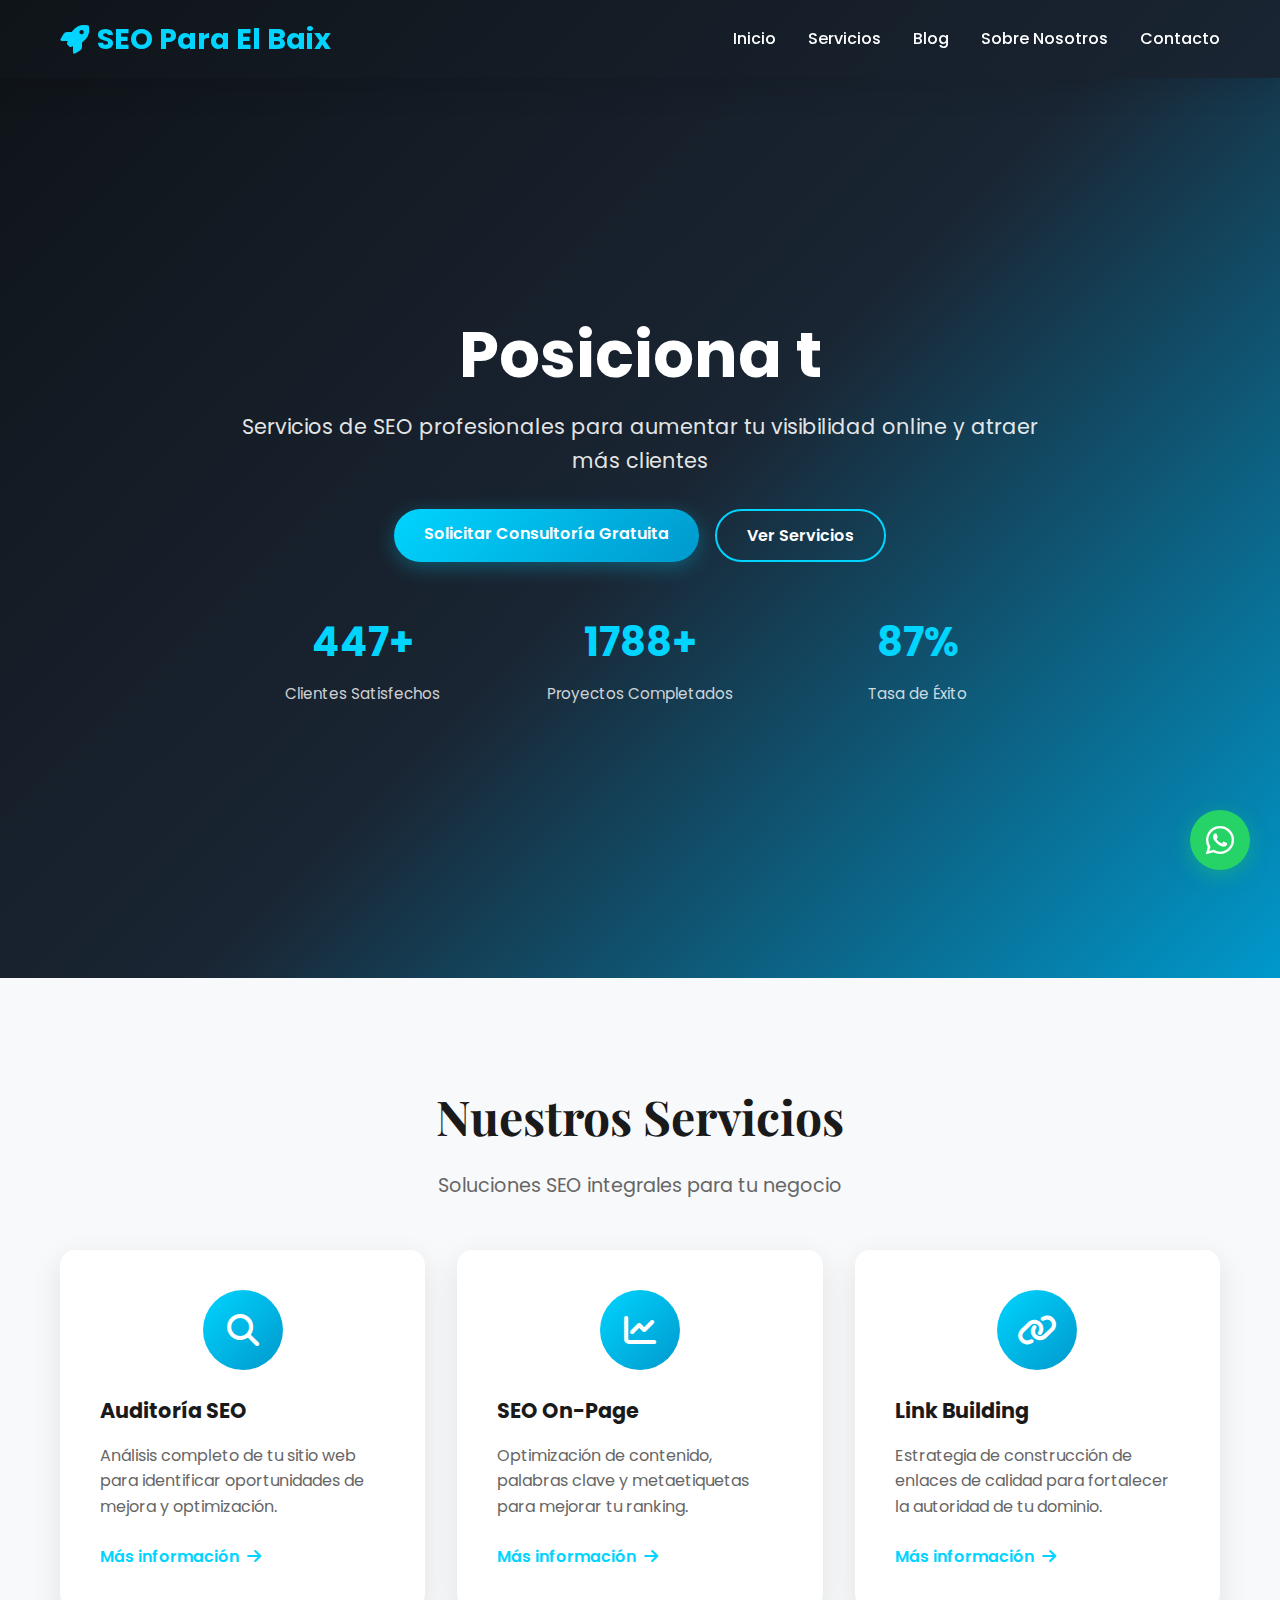
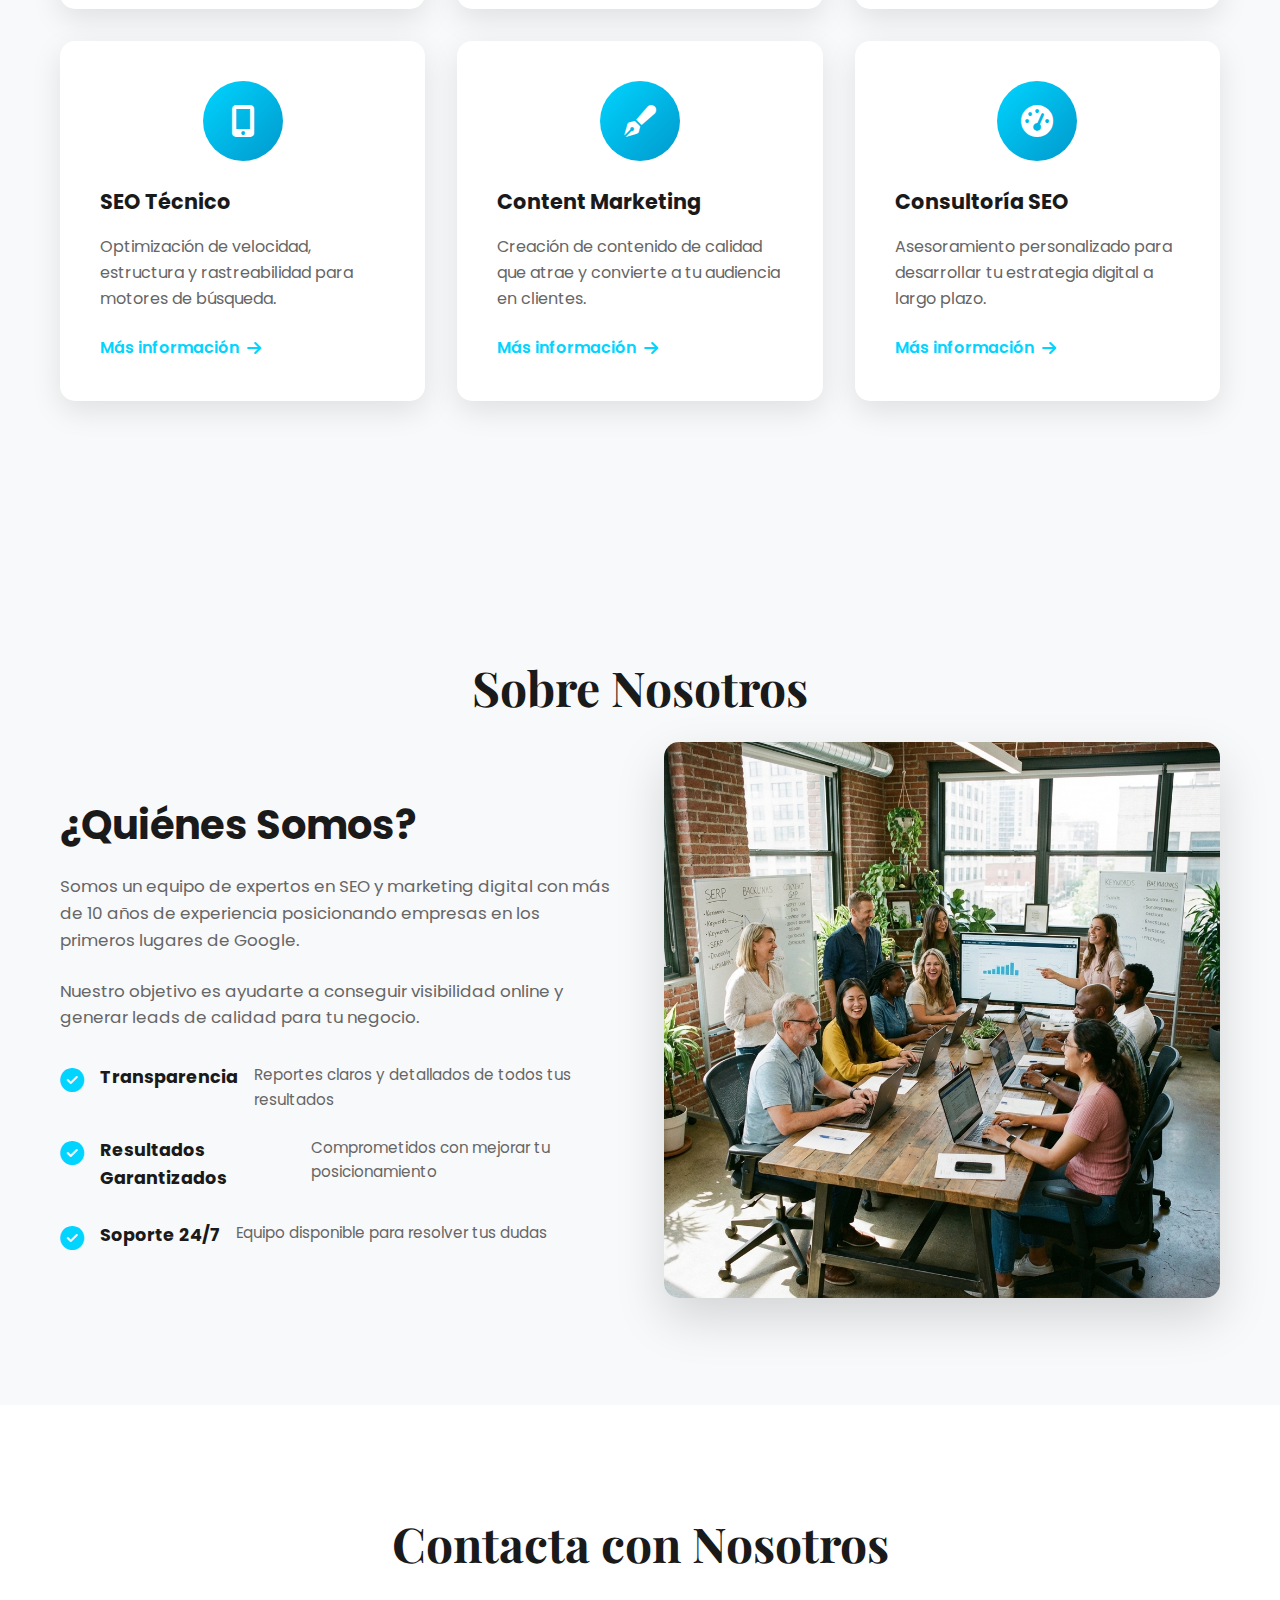
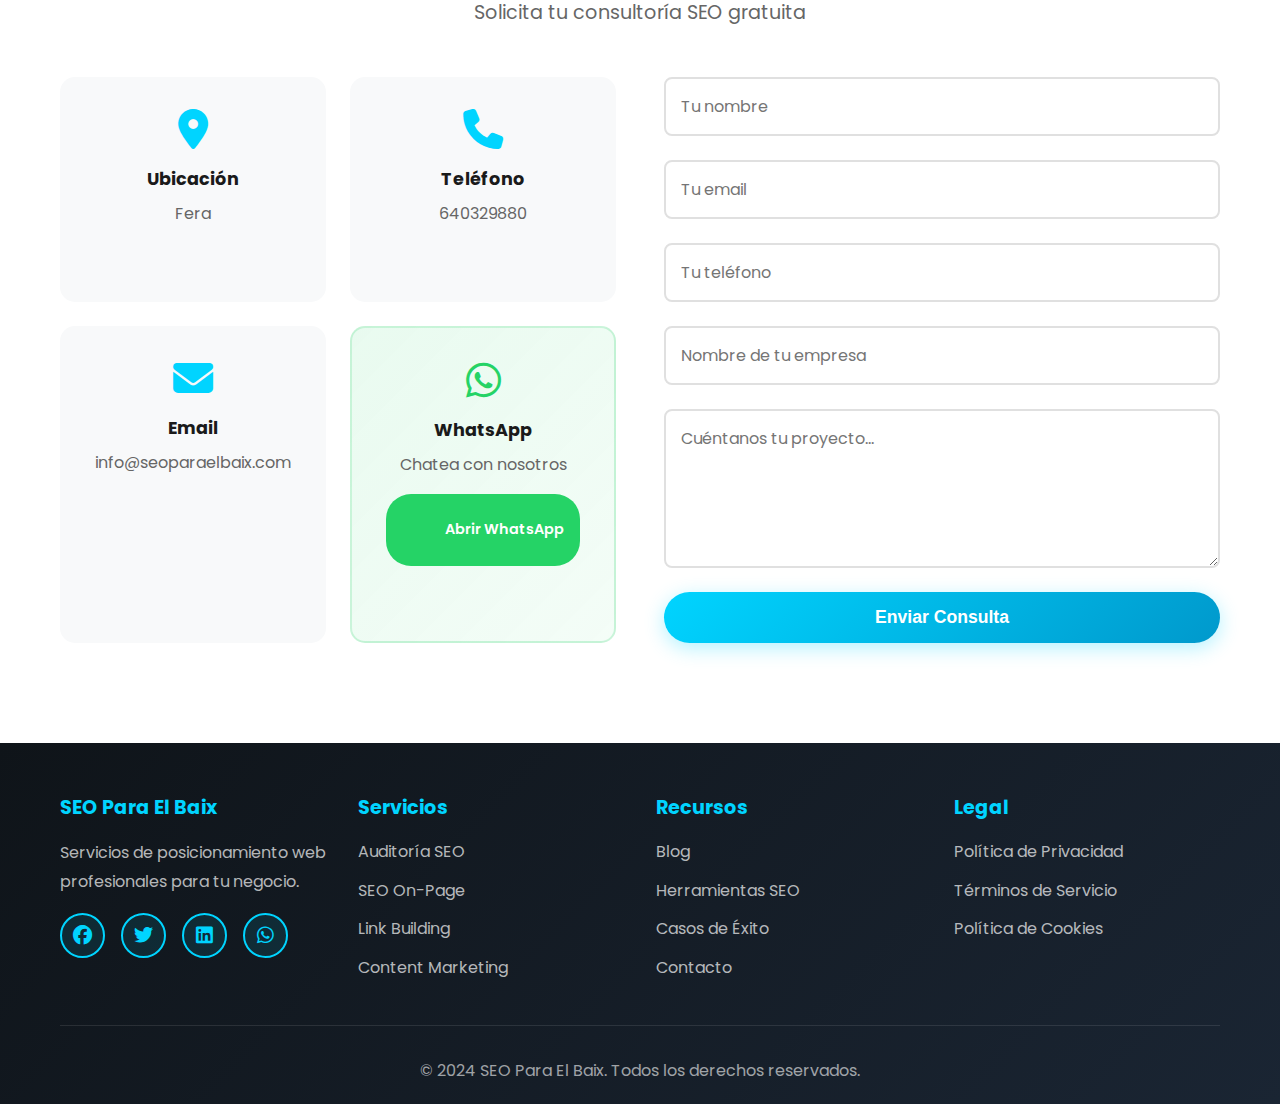
<file: index.html>
<!DOCTYPE html>
<html lang="es">

<head>
    <meta charset="UTF-8">
    <meta name="viewport" content="width=device-width, initial-scale=1.0">
    <title>SEO Para El Baix | Posiciona tu Negocio en Google</title>
    <meta name="description"
        content="Servicios de SEO profesionales para pequeñas y medianas empresas en El Baix. Posicionamiento en buscadores garantizado.">
    <meta name="keywords" content="SEO, posicionamiento, Google, El Baix, marketing digital">
    <meta name="author" content="SEO Para El Baix">
    <link rel="canonical" href="https://seoparaelbaix.es">
    <link rel="stylesheet" href="https://cdnjs.cloudflare.com/ajax/libs/font-awesome/6.4.0/css/all.min.css">
    <link rel="preconnect" href="https://fonts.googleapis.com">
    <link rel="preconnect" href="https://fonts.gstatic.com" crossorigin>
    <link
        href="https://fonts.googleapis.com/css2?family=Poppins:wght@300;400;600;700&family=Playfair+Display:wght@700&display=swap"
        rel="stylesheet">
    <style>
        * {
            margin: 0;
            padding: 0;
            box-sizing: border-box;
        }

        html {
            scroll-behavior: smooth;
        }

        body {
            font-family: 'Poppins', Arial, sans-serif;
            color: #1a1a1a;
            line-height: 1.6;
            background: #fff;
        }

        .container {
            max-width: 1200px;
            margin: 0 auto;
            padding: 0 20px;
        }

        .header {
            background: linear-gradient(135deg, #0f1419 0%, #1a2533 100%);
            color: #fff;
            position: sticky;
            top: 0;
            z-index: 1000;
            box-shadow: 0 10px 30px rgba(0, 0, 0, 0.1);
        }

        .navbar {
            padding: 1rem 0;
        }

        .navbar .container {
            display: flex;
            justify-content: space-between;
            align-items: center;
        }

        .navbar-brand .logo {
            font-size: 1.8rem;
            font-weight: 700;
            color: #00d4ff;
            text-decoration: none;
            display: flex;
            align-items: center;
            gap: 0.5rem;
        }

        .nav-menu {
            display: flex;
            list-style: none;
            gap: 2rem;
            align-items: center;
        }

        .nav-menu a {
            color: #fff;
            text-decoration: none;
            font-weight: 500;
            transition: all 0.3s;
        }

        .nav-menu a:hover {
            color: #00d4ff;
        }

        .btn-cta {
            background: #ff6b6b !important;
            color: #fff !important;
            padding: 10px 20px !important;
            border-radius: 30px !important;
        }

        .hero {
            min-height: 100vh;
            background: linear-gradient(135deg, #0f1419 0%, #1a2533 50%, #0099cc 100%);
            color: #fff;
            display: flex;
            align-items: center;
            justify-content: center;
            position: relative;
            overflow: hidden;
            text-align: center;
        }

        .hero-content {
            position: relative;
            z-index: 1;
            max-width: 800px;
            margin: 0 auto;
        }

        .hero-content h1 {
            font-size: 4rem;
            font-weight: 700;
            margin-bottom: 1rem;
            line-height: 1.2;
        }

        .hero-content h1 .highlight {
            color: #00d4ff;
            text-shadow: 0 0 20px rgba(0, 212, 255, 0.5);
        }

        .hero-content p {
            font-size: 1.3rem;
            margin-bottom: 2rem;
            color: rgba(255, 255, 255, 0.9);
        }

        .hero-buttons {
            display: flex;
            gap: 1rem;
            justify-content: center;
            margin-bottom: 3rem;
            flex-wrap: wrap;
        }

        .btn {
            padding: 12px 30px;
            border: none;
            border-radius: 50px;
            font-size: 1rem;
            font-weight: 600;
            cursor: pointer;
            transition: all 0.3s;
            text-decoration: none;
            display: inline-block;
        }

        .btn-primary {
            background: linear-gradient(135deg, #00d4ff, #0099cc);
            color: #fff;
            box-shadow: 0 5px 20px rgba(0, 212, 255, 0.3);
        }

        .btn-primary:hover {
            transform: translateY(-2px);
            box-shadow: 0 8px 30px rgba(0, 212, 255, 0.5);
        }

        .btn-secondary {
            background: transparent;
            color: #fff;
            border: 2px solid #00d4ff;
        }

        .btn-secondary:hover {
            background: #00d4ff;
            color: #0f1419;
        }

        .hero-stats {
            display: grid;
            grid-template-columns: repeat(auto-fit, minmax(150px, 1fr));
            gap: 2rem;
            margin-top: 3rem;
        }

        .stat {
            text-align: center;
        }

        .stat h3 {
            font-size: 2.5rem;
            color: #00d4ff;
            margin-bottom: 0.5rem;
        }

        .stat p {
            color: rgba(255, 255, 255, 0.8);
            font-size: 0.95rem;
        }

        .servicios,
        .blog,
        .sobre-nosotros,
        .contacto {
            padding: 100px 0;
        }

        .servicios {
            background: #f8f9fa;
        }

        .blog {
            background: #fff;
        }

        .sobre-nosotros {
            background: #f8f9fa;
        }

        .contacto {
            background: #fff;
        }

        .servicios-detallados {
            padding: 100px 0;
            background: #fff;
        }

        .servicios-detallados-grid {
            display: grid;
            grid-template-columns: repeat(auto-fit, minmax(320px, 1fr));
            gap: 2rem;
            margin-top: 3rem;
        }

        .servicio-detallado-card {
            background: #fff;
            border: 2px solid #e0e0e0;
            padding: 2rem;
            border-radius: 15px;
            transition: all 0.3s;
            position: relative;
        }

        .servicio-detallado-card:hover {
            transform: translateY(-10px);
            box-shadow: 0 20px 50px rgba(0, 0, 0, 0.15);
            border-color: #00d4ff;
        }

        .servicio-detallado-card.highlighted {
            border: 2px solid #00d4ff;
            box-shadow: 0 10px 40px rgba(0, 212, 255, 0.2);
        }

        .servicio-detallado-card .badge {
            position: absolute;
            top: -15px;
            right: 20px;
            background: linear-gradient(135deg, #ff9a56 0%, #ff6b6b 100%);
            color: #fff;
            padding: 0.5rem 1rem;
            border-radius: 20px;
            font-weight: 700;
            font-size: 0.85rem;
        }

        .servicio-detallado-card .card-icon {
            width: 70px;
            height: 70px;
            border-radius: 15px;
            display: flex;
            align-items: center;
            justify-content: center;
            font-size: 2rem;
            margin-bottom: 1.5rem;
        }

        .servicio-detallado-card h3 {
            font-size: 1.3rem;
            margin-bottom: 0.8rem;
            color: #1a1a1a;
            font-weight: 700;
        }

        .servicio-detallado-card p {
            color: #666;
            margin-bottom: 1.5rem;
            line-height: 1.6;
        }

        .servicio-features {
            list-style: none;
            display: flex;
            flex-direction: column;
            gap: 0.8rem;
        }

        .servicio-features li {
            color: #666;
            display: flex;
            align-items: center;
            gap: 0.8rem;
            font-size: 0.95rem;
        }

        .servicio-features i {
            color: #00d4ff;
            font-weight: 700;
        }

        h2 {
            font-size: 3rem;
            text-align: center;
            margin-bottom: 1rem;
            color: #1a1a1a;
            font-family: 'Playfair Display', serif;
        }

        .section-subtitle {
            text-align: center;
            color: #666;
            font-size: 1.2rem;
            margin-bottom: 3rem;
        }

        .servicios-grid,
        .blog-grid {
            display: grid;
            grid-template-columns: repeat(auto-fit, minmax(320px, 1fr));
            gap: 2rem;
            margin-bottom: 3rem;
        }

        .servicio-card,
        .blog-card {
            background: #fff;
            padding: 2.5rem;
            border-radius: 15px;
            box-shadow: 0 10px 30px rgba(0, 0, 0, 0.1);
            transition: all 0.3s;
        }

        .servicio-card:hover,
        .blog-card:hover {
            transform: translateY(-10px);
            box-shadow: 0 20px 50px rgba(0, 0, 0, 0.15);
        }

        .servicio-icon {
            width: 80px;
            height: 80px;
            margin: 0 auto 1.5rem;
            background: linear-gradient(135deg, #00d4ff, #0099cc);
            border-radius: 50%;
            display: flex;
            align-items: center;
            justify-content: center;
            font-size: 2rem;
            color: #fff;
        }

        .servicio-card h3,
        .blog-card h3 {
            font-size: 1.3rem;
            margin-bottom: 1rem;
            color: #1a1a1a;
        }

        .servicio-card p,
        .blog-card p {
            color: #666;
            margin-bottom: 1.5rem;
        }

        .enlace-servicio {
            color: #00d4ff;
            text-decoration: none;
            font-weight: 600;
            display: inline-flex;
            align-items: center;
            gap: 0.5rem;
            transition: all 0.3s;
        }

        .enlace-servicio:hover {
            gap: 1rem;
            color: #0099cc;
        }

        .blog-card img {
            width: 100%;
            height: 250px;
            object-fit: cover;
            border-radius: 10px;
            margin-bottom: 1rem;
        }

        .blog-date {
            color: #00d4ff;
            font-weight: 600;
            font-size: 0.9rem;
        }

        .btn-read-more {
            color: #00d4ff;
            text-decoration: none;
            font-weight: 600;
            display: inline-flex;
            gap: 0.5rem;
        }

        .btn-read-more:hover {
            gap: 1rem;
            color: #0099cc;
        }

        .blog-footer {
            text-align: center;
        }

        .sobre-content {
            display: grid;
            grid-template-columns: 1fr 1fr;
            gap: 3rem;
            align-items: center;
        }

        .sobre-text h3 {
            font-size: 2.5rem;
            margin-bottom: 1rem;
            color: #1a1a1a;
        }

        .sobre-text p {
            color: #666;
            margin-bottom: 1.5rem;
            font-size: 1.05rem;
        }

        .valores {
            display: flex;
            flex-direction: column;
            gap: 1.5rem;
            margin-top: 2rem;
        }

        .valor {
            display: flex;
            gap: 1rem;
            align-items: flex-start;
        }

        .valor i {
            color: #00d4ff;
            font-size: 1.5rem;
            margin-top: 0.3rem;
        }

        .valor h4 {
            font-size: 1.1rem;
            margin-bottom: 0.3rem;
            color: #1a1a1a;
        }

        .valor p {
            margin: 0;
            font-size: 0.95rem;
        }

        .sobre-imagen img {
            width: 100%;
            border-radius: 15px;
            box-shadow: 0 20px 50px rgba(0, 0, 0, 0.15);
        }

        .contacto-content {
            display: grid;
            grid-template-columns: 1fr 1fr;
            gap: 3rem;
            margin-top: 3rem;
        }

        .contacto-info {
            display: grid;
            grid-template-columns: repeat(2, 1fr);
            gap: 1.5rem;
        }

        .info-card {
            background: #f8f9fa;
            padding: 2rem;
            border-radius: 15px;
            text-align: center;
            transition: all 0.3s;
        }

        .info-card:hover {
            box-shadow: 0 10px 30px rgba(0, 0, 0, 0.1);
            transform: translateY(-5px);
        }

        .info-card i {
            font-size: 2.5rem;
            color: #00d4ff;
            margin-bottom: 1rem;
        }

        .info-card h4 {
            font-size: 1.1rem;
            margin-bottom: 0.5rem;
            color: #1a1a1a;
        }

        .info-card p {
            color: #666;
        }

        .whatsapp-card {
            background: linear-gradient(135deg, rgba(37, 211, 102, 0.1), rgba(37, 211, 102, 0.05));
            border: 2px solid rgba(37, 211, 102, 0.2);
        }

        .whatsapp-card i {
            color: #25d366;
        }

        .btn-whatsapp {
            display: inline-flex;
            align-items: center;
            gap: 0.5rem;
            background: #25d366;
            color: #fff !important;
            padding: 8px 16px;
            border-radius: 25px;
            text-decoration: none;
            font-weight: 600;
            font-size: 0.9rem;
            margin-top: 1rem;
            transition: all 0.3s;
        }

        .btn-whatsapp:hover {
            background: #20ba5c;
            transform: scale(1.05);
        }

        .contacto-form {
            display: flex;
            flex-direction: column;
            gap: 1.5rem;
        }

        .form-group {
            display: flex;
            flex-direction: column;
        }

        .form-group input,
        .form-group textarea {
            padding: 15px;
            border: 2px solid #e0e0e0;
            border-radius: 8px;
            font-family: 'Poppins', Arial;
            font-size: 1rem;
            transition: all 0.3s;
        }

        .form-group input:focus,
        .form-group textarea:focus {
            outline: none;
            border-color: #00d4ff;
            box-shadow: 0 0 10px rgba(0, 212, 255, 0.2);
        }

        .btn-enviar {
            width: 100%;
            padding: 15px;
            font-size: 1.1rem;
        }

        .footer {
            background: linear-gradient(135deg, #0f1419 0%, #1a2533 100%);
            color: #fff;
            padding: 50px 0 20px;
        }

        .footer-content {
            display: grid;
            grid-template-columns: repeat(auto-fit, minmax(250px, 1fr));
            gap: 2rem;
            margin-bottom: 2rem;
        }

        .footer-section h4 {
            font-size: 1.2rem;
            margin-bottom: 1rem;
            color: #00d4ff;
        }

        .footer-section p {
            color: rgba(255, 255, 255, 0.7);
            line-height: 1.8;
            margin-bottom: 1rem;
        }

        .footer-section ul {
            list-style: none;
        }

        .footer-section ul li {
            margin-bottom: 0.8rem;
        }

        .footer-section a {
            color: rgba(255, 255, 255, 0.7);
            text-decoration: none;
            transition: all 0.3s;
            display: inline-block;
        }

        .footer-section a:hover {
            color: #00d4ff;
            padding-left: 0.5rem;
        }

        .social-links {
            display: flex;
            gap: 1rem;
            margin-top: 1rem;
        }

        .social-links a {
            width: 45px;
            height: 45px;
            background: rgba(0, 212, 255, 0.1);
            border: 2px solid #00d4ff;
            border-radius: 50%;
            display: flex;
            align-items: center;
            justify-content: center;
            font-size: 1.2rem;
            color: #00d4ff;
            transition: all 0.3s;
        }

        .social-links a:hover {
            background: #00d4ff;
            color: #0f1419;
        }

        .footer-bottom {
            text-align: center;
            padding-top: 2rem;
            border-top: 1px solid rgba(255, 255, 255, 0.1);
            color: rgba(255, 255, 255, 0.6);
        }

        .whatsapp-float {
            position: fixed;
            bottom: 30px;
            right: 30px;
            width: 60px;
            height: 60px;
            background: #25d366;
            border-radius: 50%;
            display: flex;
            align-items: center;
            justify-content: center;
            font-size: 2rem;
            color: #fff;
            box-shadow: 0 5px 20px rgba(37, 211, 102, 0.4);
            transition: all 0.3s;
            z-index: 999;
            animation: bounce 2s infinite;
            text-decoration: none;
        }

        .whatsapp-float:hover {
            transform: scale(1.1);
            box-shadow: 0 8px 30px rgba(37, 211, 102, 0.6);
            animation: none;
        }

        @keyframes bounce {

            0%,
            100% {
                transform: translateY(0);
            }

            50% {
                transform: translateY(-10px);
            }
        }

        .hamburger {
            display: none;
            flex-direction: column;
            background: none;
            border: none;
            cursor: pointer;
            gap: 0.5rem;
        }

        .hamburger span {
            width: 25px;
            height: 3px;
            background: #fff;
            border-radius: 2px;
            transition: all 0.3s;
        }

        @media (max-width: 768px) {
            .hamburger {
                display: flex;
            }

            .nav-menu {
                position: absolute;
                top: 70px;
                left: 0;
                width: 100%;
                background: #0f1419;
                flex-direction: column;
                gap: 0;
                padding: 2rem 0;
                max-height: 0;
                overflow: hidden;
                transition: max-height 0.3s;
            }

            .nav-menu.active {
                max-height: 500px;
            }

            .hero-content h1 {
                font-size: 2rem;
            }

            .hero-content p {
                font-size: 1rem;
            }

            .hero-buttons {
                flex-direction: column;
            }

            .btn {
                width: 100%;
                text-align: center;
            }

            h2 {
                font-size: 2rem;
            }

            .sobre-content,
            .contacto-content {
                grid-template-columns: 1fr;
            }

            .contacto-info {
                grid-template-columns: 1fr;
            }

            .whatsapp-float {
                width: 50px;
                height: 50px;
                font-size: 1.5rem;
                bottom: 20px;
                right: 20px;
            }

            .footer-content {
                grid-template-columns: 1fr;
            }
        }
    </style>
</head>

<body>
    <!-- Header -->
    <header class="header">
        <nav class="navbar">
            <div class="container">
                <div class="navbar-brand">
                    <a href="#" class="logo">
                        <i class="fas fa-rocket"></i> SEO Para El Baix
                    </a>
                </div>
                <button class="hamburger" id="hamburger">
                    <span></span>
                    <span></span>
                    <span></span>
                </button>
                <ul class="nav-menu" id="navMenu">
                    <li><a href="#inicio">Inicio</a></li>
                    <li><a href="#servicios">Servicios</a></li>
                    <li><a href="#blog">Blog</a></li>
                    <li><a href="#sobre-nosotros">Sobre Nosotros</a></li>
                    <li><a href="#contacto">Contacto</a></li>
                </ul>
            </div>
        </nav>
    </header>

    <!-- Hero Section -->
    <section class="hero" id="inicio">
        <div class="hero-content">
            <h1>Posiciona tu negocio en <span class="highlight">Google</span></h1>
            <p>Servicios de SEO profesionales para aumentar tu visibilidad online y atraer más clientes</p>
            <div class="hero-buttons">
                <a href="#contacto" class="btn btn-primary">Solicitar Consultoría Gratuita</a>
                <a href="#servicios" class="btn btn-secondary">Ver Servicios</a>
            </div>
            <div class="hero-stats">
                <div class="stat">
                    <h3>+500</h3>
                    <p>Clientes Satisfechos</p>
                </div>
                <div class="stat">
                    <h3>+2000</h3>
                    <p>Proyectos Completados</p>
                </div>
                <div class="stat">
                    <h3>98%</h3>
                    <p>Tasa de Éxito</p>
                </div>
            </div>
        </div>
    </section>

    <!-- Servicios Section -->
    <section class="servicios" id="servicios">
        <div class="container">
            <h2>Nuestros Servicios</h2>
            <p class="section-subtitle">Soluciones SEO integrales para tu negocio</p>

            <div class="servicios-grid">
                <div class="servicio-card">
                    <div class="servicio-icon">
                        <i class="fas fa-search"></i>
                    </div>
                    <h3>Auditoría SEO</h3>
                    <p>Análisis completo de tu sitio web para identificar oportunidades de mejora y optimización.</p>
                    <a href="#" class="enlace-servicio">Más información <i class="fas fa-arrow-right"></i></a>
                </div>

                <div class="servicio-card">
                    <div class="servicio-icon">
                        <i class="fas fa-chart-line"></i>
                    </div>
                    <h3>SEO On-Page</h3>
                    <p>Optimización de contenido, palabras clave y metaetiquetas para mejorar tu ranking.</p>
                    <a href="#" class="enlace-servicio">Más información <i class="fas fa-arrow-right"></i></a>
                </div>

                <div class="servicio-card">
                    <div class="servicio-icon">
                        <i class="fas fa-link"></i>
                    </div>
                    <h3>Link Building</h3>
                    <p>Estrategia de construcción de enlaces de calidad para fortalecer la autoridad de tu dominio.</p>
                    <a href="#" class="enlace-servicio">Más información <i class="fas fa-arrow-right"></i></a>
                </div>

                <div class="servicio-card">
                    <div class="servicio-icon">
                        <i class="fas fa-mobile-alt"></i>
                    </div>
                    <h3>SEO Técnico</h3>
                    <p>Optimización de velocidad, estructura y rastreabilidad para motores de búsqueda.</p>
                    <a href="#" class="enlace-servicio">Más información <i class="fas fa-arrow-right"></i></a>
                </div>

                <div class="servicio-card">
                    <div class="servicio-icon">
                        <i class="fas fa-pen-fancy"></i>
                    </div>
                    <h3>Content Marketing</h3>
                    <p>Creación de contenido de calidad que atrae y convierte a tu audiencia en clientes.</p>
                    <a href="#" class="enlace-servicio">Más información <i class="fas fa-arrow-right"></i></a>
                </div>

                <div class="servicio-card">
                    <div class="servicio-icon">
                        <i class="fas fa-tachometer-alt"></i>
                    </div>
                    <h3>Consultoría SEO</h3>
                    <p>Asesoramiento personalizado para desarrollar tu estrategia digital a largo plazo.</p>
                    <a href="#" class="enlace-servicio">Más información <i class="fas fa-arrow-right"></i></a>
                </div>
            </div>
        </div>
    </section><!-- Sobre Nosotros Section -->
    <section class="sobre-nosotros" id="sobre-nosotros">
        <div class="container">
            <h2>Sobre Nosotros</h2>
            <div class="sobre-content">
                <div class="sobre-text">
                    <h3>¿Quiénes Somos?</h3>
                    <p>Somos un equipo de expertos en SEO y marketing digital con más de 10 años de experiencia
                        posicionando empresas en los primeros lugares de Google.</p>
                    <p>Nuestro objetivo es ayudarte a conseguir visibilidad online y generar leads de calidad para tu
                        negocio.</p>
                    <div class="valores">
                        <div class="valor">
                            <i class="fas fa-check-circle"></i>
                            <h4>Transparencia</h4>
                            <p>Reportes claros y detallados de todos tus resultados</p>
                        </div>
                        <div class="valor">
                            <i class="fas fa-check-circle"></i>
                            <h4>Resultados Garantizados</h4>
                            <p>Comprometidos con mejorar tu posicionamiento</p>
                        </div>
                        <div class="valor">
                            <i class="fas fa-check-circle"></i>
                            <h4>Soporte 24/7</h4>
                            <p>Equipo disponible para resolver tus dudas</p>
                        </div>
                    </div>
                </div>
                <div class="sobre-imagen">
                    <img src="/assets/images/seo-team.png" alt="Equipo SEO">
                </div>
            </div>
        </div>
    </section>

    <!-- Contacto Section -->
    <section class="contacto" id="contacto">
        <div class="container">
            <h2>Contacta con Nosotros</h2>
            <p class="section-subtitle">Solicita tu consultoría SEO gratuita</p>

            <div class="contacto-content">
                <div class="contacto-info">
                    <div class="info-card">
                        <i class="fas fa-map-marker-alt"></i>
                        <h4>Ubicación</h4>
                        <p>Fera</p>
                    </div>
                    <div class="info-card">
                        <i class="fas fa-phone"></i>
                        <h4>Teléfono</h4>
                        <p>640329880</p>
                    </div>
                    <div class="info-card">
                        <i class="fas fa-envelope"></i>
                        <h4>Email</h4>
                        <p>info@seoparaelbaix.com</p>
                    </div>
                    <div class="info-card whatsapp-card">
                        <i class="fab fa-whatsapp"></i>
                        <h4>WhatsApp</h4>
                        <p>Chatea con nosotros</p>
                        <a href="https://wa.me/640329880?text=Hola, me gustaría información sobre vuestros servicios de SEO"
                            class="btn-whatsapp" target="_blank">
                            <i class="fab fa-whatsapp"></i> Abrir WhatsApp
                        </a>
                    </div>
                </div>

                <form class="contacto-form" id="contactoForm">
                    <div class="form-group">
                        <input type="text" id="nombre" name="nombre" placeholder="Tu nombre" required>
                    </div>
                    <div class="form-group">
                        <input type="email" id="email" name="email" placeholder="Tu email" required>
                    </div>
                    <div class="form-group">
                        <input type="tel" id="telefono" name="telefono" placeholder="Tu teléfono">
                    </div>
                    <div class="form-group">
                        <input type="text" id="empresa" name="empresa" placeholder="Nombre de tu empresa" required>
                    </div>
                    <div class="form-group">
                        <textarea id="mensaje" name="mensaje" placeholder="Cuéntanos tu proyecto..." rows="5"
                            required></textarea>
                    </div>
                    <button type="submit" class="btn btn-primary btn-enviar">Enviar Consulta</button>
                </form>
            </div>
        </div>
    </section>

    <!-- Footer -->
    <footer class="footer">
        <div class="container">
            <div class="footer-content">
                <div class="footer-section">
                    <h4>SEO Para El Baix</h4>
                    <p>Servicios de posicionamiento web profesionales para tu negocio.</p>
                    <div class="social-links">
                        <a href="#" aria-label="Facebook"><i class="fab fa-facebook"></i></a>
                        <a href="#" aria-label="Twitter"><i class="fab fa-twitter"></i></a>
                        <a href="#" aria-label="LinkedIn"><i class="fab fa-linkedin"></i></a>
                        <a href="https://wa.me/640329880" aria-label="WhatsApp"><i class="fab fa-whatsapp"></i></a>
                    </div>
                </div>

                <div class="footer-section">
                    <h4>Servicios</h4>
                    <ul>
                        <li><a href="#servicios">Auditoría SEO</a></li>
                        <li><a href="#servicios">SEO On-Page</a></li>
                        <li><a href="#servicios">Link Building</a></li>
                        <li><a href="#servicios">Content Marketing</a></li>
                    </ul>
                </div>

                <div class="footer-section">
                    <h4>Recursos</h4>
                    <ul>
                        <li><a href="#blog">Blog</a></li>
                        <li><a href="#">Herramientas SEO</a></li>
                        <li><a href="#">Casos de Éxito</a></li>
                        <li><a href="#">Contacto</a></li>
                    </ul>
                </div>

                <div class="footer-section">
                    <h4>Legal</h4>
                    <ul>
                        <li><a href="#">Política de Privacidad</a></li>
                        <li><a href="#">Términos de Servicio</a></li>
                        <li><a href="#">Política de Cookies</a></li>
                    </ul>
                </div>
            </div>

            <div class="footer-bottom">
                <p>&copy; 2024 SEO Para El Baix. Todos los derechos reservados.</p>
            </div>
        </div>
    </footer>

    <!-- WhatsApp Button -->
    <a href="https://wa.me/640329880?text=Hola, me gustaría información sobre vuestros servicios de SEO"
        class="whatsapp-float" target="_blank" title="Contáctanos por WhatsApp">
        <i class="fab fa-whatsapp"></i>
    </a>

    <script src="js/main.js"></script>
</body>

</html>
</file>
